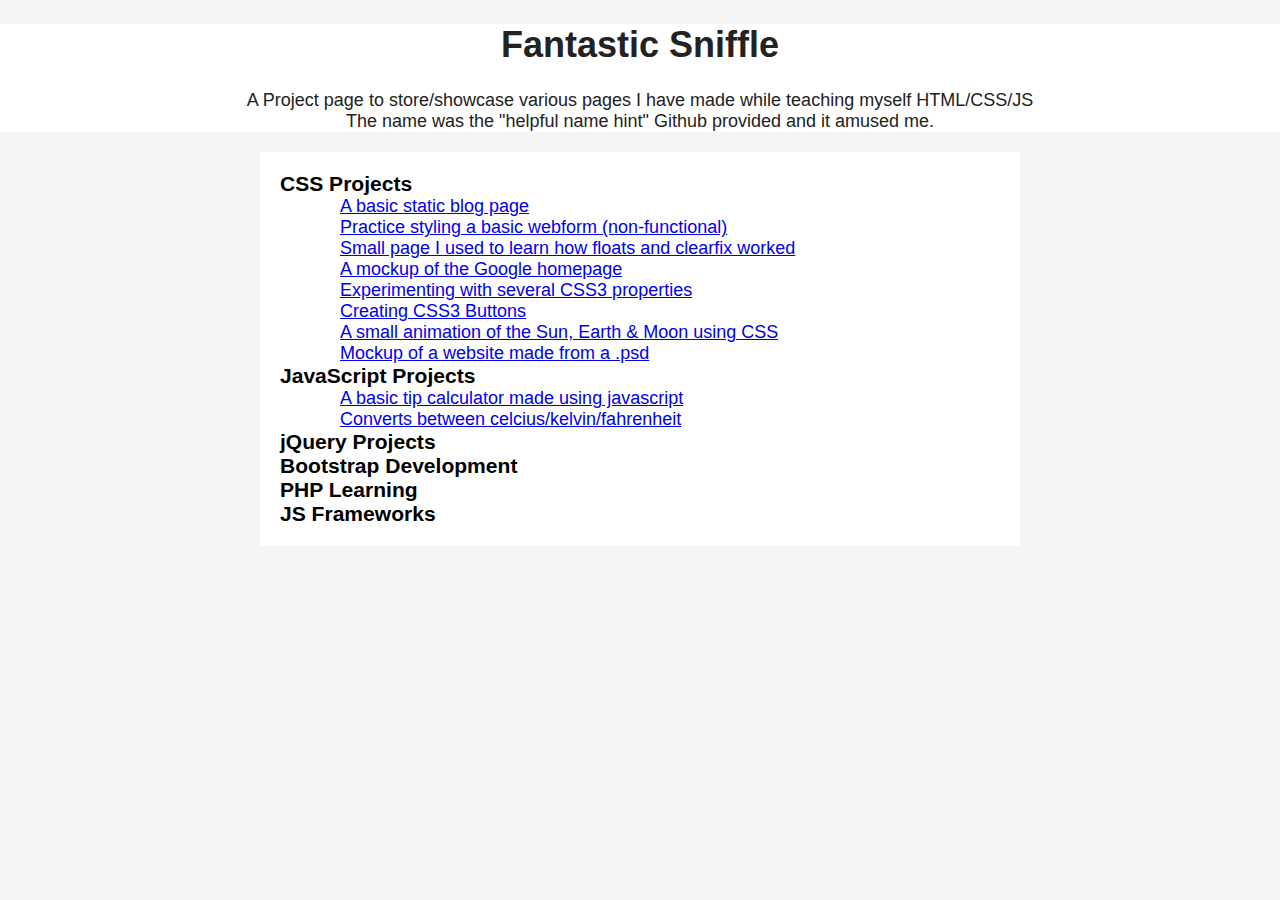
<file: index.html>
<html>
  <head>
    <title>Fantastic Sniffle</title>
    <link rel="stylesheet" type="text/css" href="normalize.css">
    <link rel="stylesheet" type="text/css" href="main.css">
    <!--[if IE]>
      <script src="http://html5shim.googlecode.com/svn/trunk/html5.js>
      </script>
    <![endif]-->  
  
  </head>
  <body>
    <header>
      <h1>Fantastic Sniffle</h1>
      <p>A Project page to store/showcase various pages I have made while teaching myself HTML/CSS/JS</p>
      <p>The name was the "helpful name hint" Github provided and it amused me.</p>
    </header>
    <div id="container">
      <article>
        <section class="cssProjects">
          <h3>CSS Projects</h3>
          <ul>
            <li><a href="css-project-blog/">A basic static blog page</a></li>
            <li><a href="css-project-contactform/">Practice styling a basic webform (non-functional)</a></li>
            <li><a href="css-floats-project">Small page I used to learn how floats and clearfix worked</a></li>
            <li><a href="css-project-google/">A mockup of the Google homepage</a></li>
            <li><a href="css-3-project/">Experimenting with several CSS3 properties</a></li>
            <li><a href="css3-animated-buttons/">Creating CSS3 Buttons</a></li>
            <li><a href="css-project-orbit/">A small animation of the Sun, Earth &amp; Moon using CSS </a></li>
            <li><a href="minimal-site/">Mockup of a website made from a .psd</a></li>
          </ul>
        </section>
        <section class="javascriptProjects">
          <h3>JavaScript Projects</h3>
          <ul>
            <li><a href="javascript-tip-calculator/">A basic tip calculator made using javascript</a></li>
            <li><a href="js-temperature-convert/">Converts between celcius/kelvin/fahrenheit</a></li>
          </ul>
        </section>
        <h3>jQuery Projects</h3>
        
        <h3>Bootstrap Development</h3>
        
        <h3>PHP Learning</h3>
        
        <h3>JS Frameworks</h3>
        
        
        
      
      </article>
    
    
    
    
    
    </div><!--end #container-->
  </body>

</html>
</file>
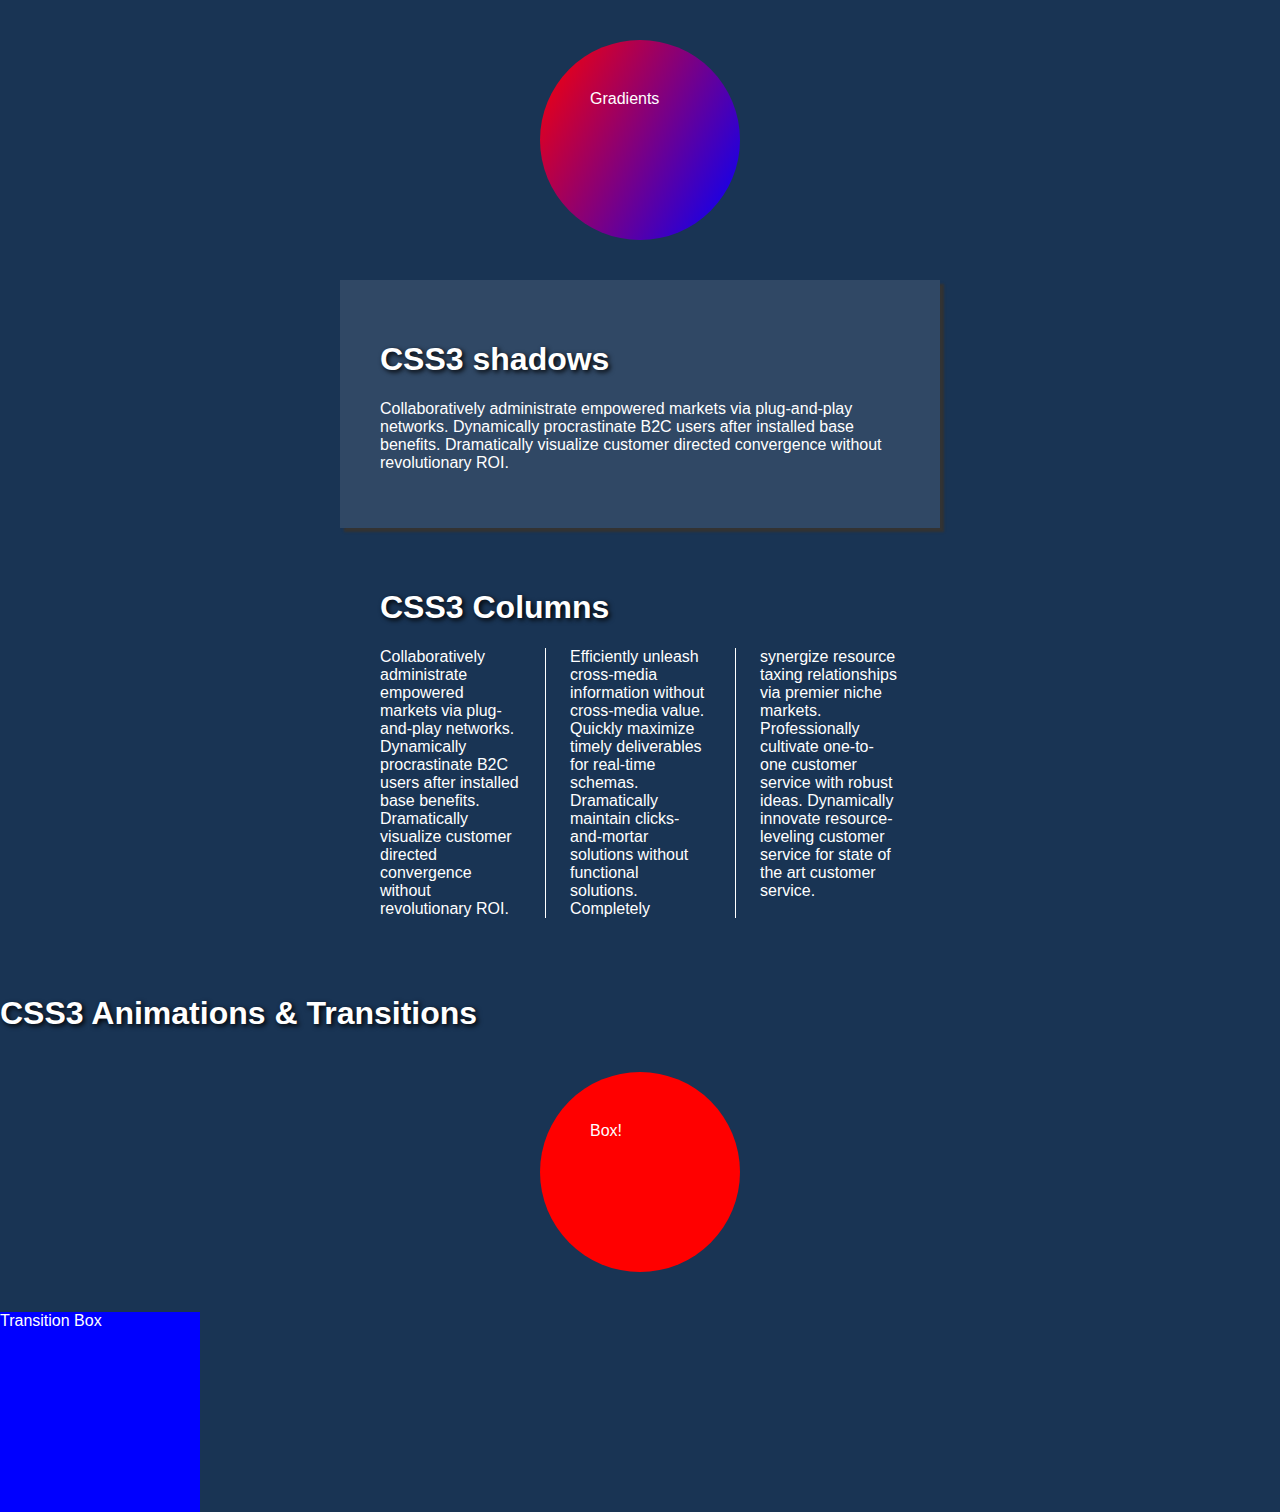
<file: css-3-project/index.html>
<html>
  <head>
    <title>CSS3 Learning</title>
    
    <!--Normalize.css-->
    <link rel="stylesheet" type="text/css" href="normalize.css">
    <!--Custom Styles-->
    <link rel="stylesheet" type="text/css" href="css3.css">
     
    <!--[if IE]>
      <script src="http://html5shim.googlecode.com/svn/trunk/html5.js>
      </script>
    <![endif]-->  
  
  </head>
  <body>
    <div id="box">Gradients</div>
    <div id="container">
      <h1>CSS3 shadows</h1>
      <p>Collaboratively administrate empowered markets via plug-and-play networks. Dynamically procrastinate B2C users after installed base benefits. Dramatically visualize customer directed convergence without revolutionary ROI.</p>
    </div>
    <div id="columns">
      <h1>CSS3 Columns</h1>
      <p id="threecolumns">
      Collaboratively administrate empowered markets via plug-and-play networks. Dynamically procrastinate B2C users after installed base benefits. Dramatically visualize customer directed convergence without revolutionary ROI.

      Efficiently unleash cross-media information without cross-media value. Quickly maximize timely deliverables for real-time schemas. Dramatically maintain clicks-and-mortar solutions without functional solutions.

      Completely synergize resource taxing relationships via premier niche markets. Professionally cultivate one-to-one customer service with robust ideas. Dynamically innovate resource-leveling customer service for state of the art customer service.
      
      
      </p>
    
    </div>
    
    <div id="animations">
      <h1>CSS3 Animations &amp; Transitions</h1>
      <div id="newbox">Box!</div>
      <div id="box2">Transition Box</div>
    
      
    
    
    </div>
  </body>
</html>
</file>
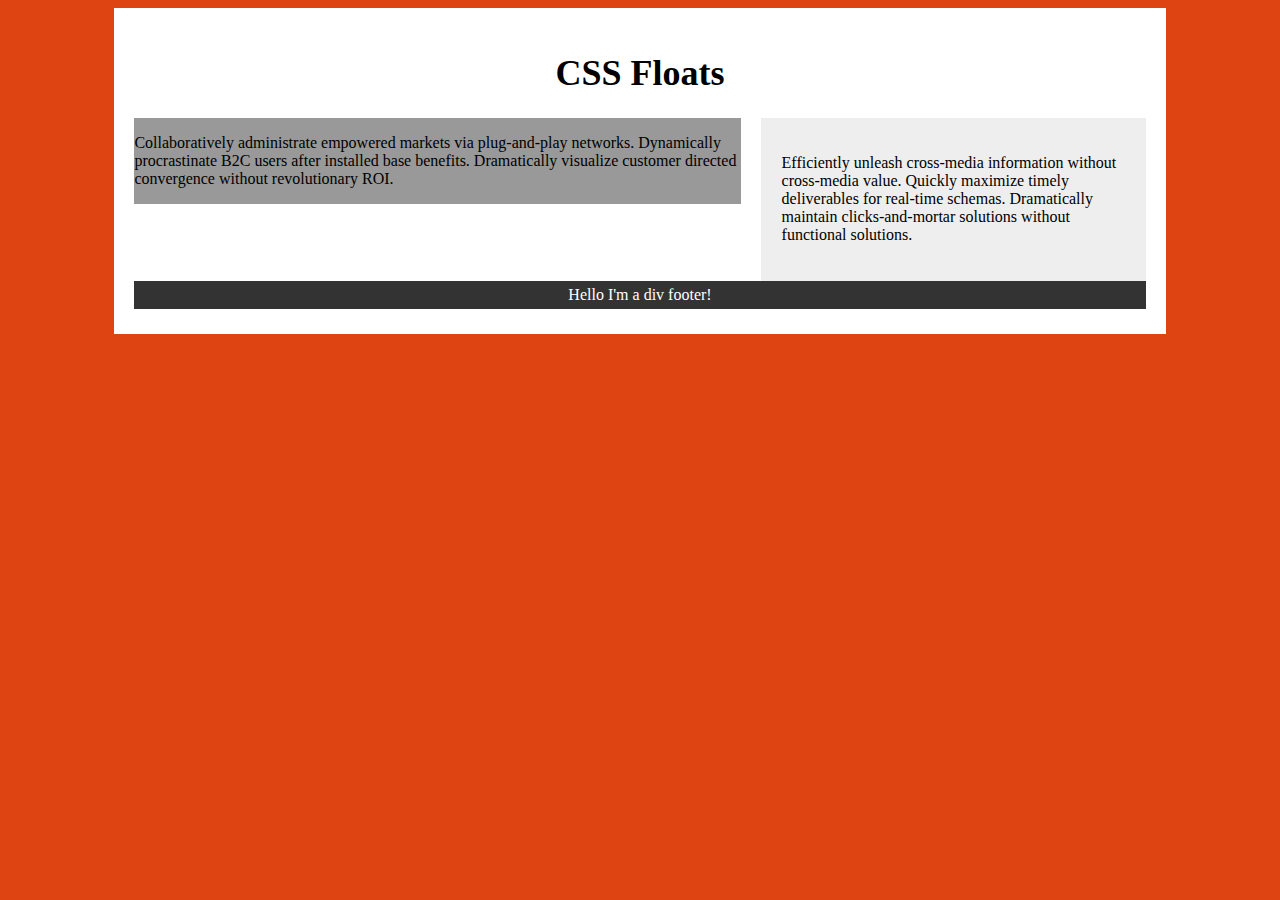
<file: css-floats-project/index.html>
<html>
  <head>
    <title>CSS Floats</title>
    <link rel="stylesheet" type="text/css" href="floats.css">
    <!--[if IE]>
      <script src="http://html5shim.googlecode.com/svn/trunk/html5.js>
      </script>
    <![endif]-->  
  
  </head>
  <body id="floats">
    <div id="container" class="clearfix">
      <h1>CSS Floats</h1>
      <!--<img src="brad.jpg" id="brad1">-->
      <div id="mainColumn"><p>Collaboratively administrate empowered markets via plug-and-play networks. Dynamically procrastinate B2C users after installed base benefits. Dramatically visualize customer directed convergence without revolutionary ROI.</p></div>

      <div id="sidebar"><p>Efficiently unleash cross-media information without cross-media value. Quickly maximize timely deliverables for real-time schemas. Dramatically maintain clicks-and-mortar solutions without functional solutions.</p></div>
      <div id="footer">Hello I'm a div footer!</div>
    </div>
  </body>
</html>
</file>
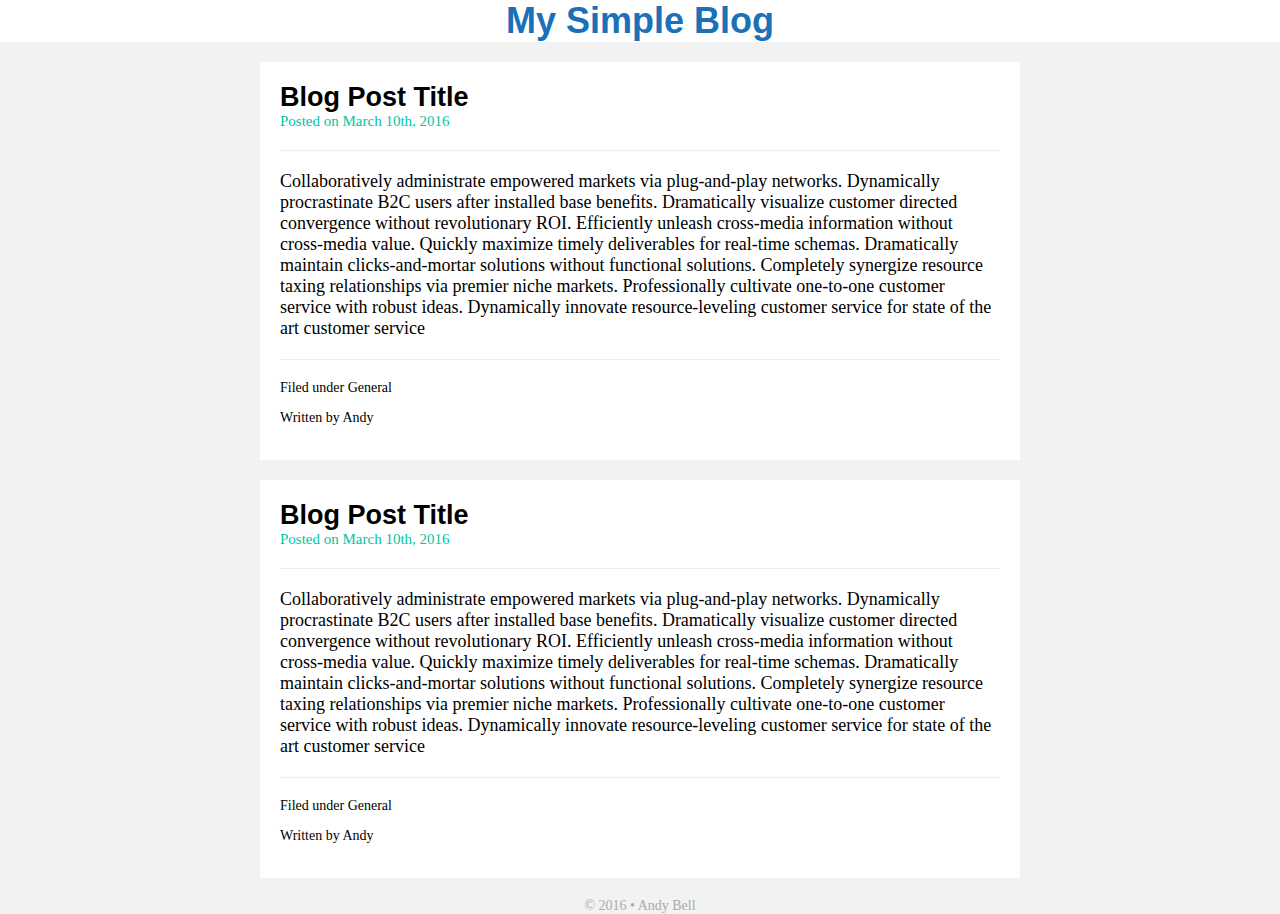
<file: css-project-blog/index.html>
<html>
  <head>
    <title>CSS Project</title>
    <link rel="stylesheet" type="text/css" href="blog.css">
    <!--[if IE]>
      <script src="http://html5shim.googlecode.com/svn/trunk/html5.js>
      </script>
    <![endif]-->  
  
  </head>
  <body>
    <header>
      <h1>My Simple Blog</h1>
    </header>
    
    <div id="container">
      <article>
        <section class="post-head">
          <h2>Blog Post Title</h2>
          <small>Posted on <time datetime="2015-03-10">March 10th, 2016</time></small>
        </section>
        <section class="post-body">
          <p>Collaboratively administrate empowered markets via plug-and-play networks. Dynamically procrastinate B2C users after installed base benefits. Dramatically visualize customer directed convergence without revolutionary ROI.

Efficiently unleash cross-media information without cross-media value. Quickly maximize timely deliverables for real-time schemas. Dramatically maintain clicks-and-mortar solutions without functional solutions.

Completely synergize resource taxing relationships via premier niche markets. Professionally cultivate one-to-one customer service with robust ideas. Dynamically innovate resource-leveling customer service for state of the art customer service</p>
        </section>
        <section class="post-foot">
          <p>Filed under General</p>
          <p>Written by Andy</p>
        </section>
      </article>
      
      <article>
        <section class="post-head">
          <h2>Blog Post Title</h2>
          <small>Posted on <time datetime="2015-03-10">March 10th, 2016</time></small>
        </section>
        <section class="post-body">
          <p>Collaboratively administrate empowered markets via plug-and-play networks. Dynamically procrastinate B2C users after installed base benefits. Dramatically visualize customer directed convergence without revolutionary ROI.

Efficiently unleash cross-media information without cross-media value. Quickly maximize timely deliverables for real-time schemas. Dramatically maintain clicks-and-mortar solutions without functional solutions.

Completely synergize resource taxing relationships via premier niche markets. Professionally cultivate one-to-one customer service with robust ideas. Dynamically innovate resource-leveling customer service for state of the art customer service</p>
        </section>
        <section class="post-foot">
          <p>Filed under General</p>
          <p>Written by Andy</p>
        </section>
      </article>
      
    
    
    
    </div><!--end #container-->
    <footer>
        <p>&copy; 2016 &bull; Andy Bell</p>
    </footer>
  </body>

</html>
</file>
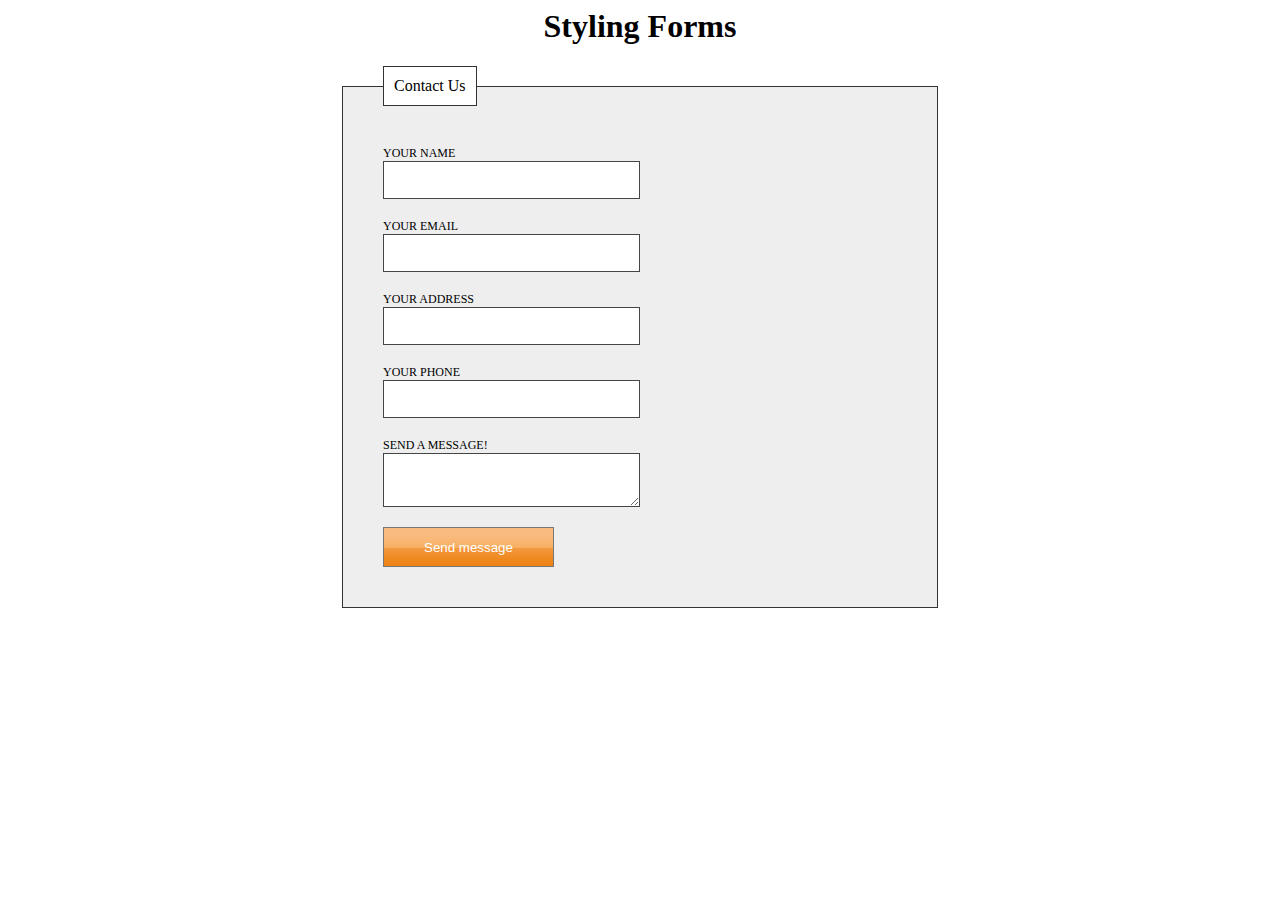
<file: css-project-contactform/index.html>
<html>
  <head>
    <title>Contact Form</title>
    <link rel="stylesheet" type="text/css" href="form.css">
    <!--[if IE]>
      <script src="http://html5shim.googlecode.com/svn/trunk/html5.js>
      </script>
    <![endif]-->  
  
  </head>
  <body>
    <div class="container">
      <h1>Styling Forms</h1>
      <form>
        <fieldset>
          <legend>Contact Us</legend>
          
          <label for="form-name">Your Name</label>
          <input type="text" id="form-name">
        
          <label for="form-email">Your email</label>
          <input type="email" id="form-email">
          
          <label for="form-address">Your Address</label>
          <input type="text" id="form-addres">
          
          <label for="form-phone">Your Phone</label>
          <input type="tel" id="form-phone">
          
          <label for="form-message">Send a message!</label>
          <textarea id="form-message"></textarea>
          
          <input type="submit" value="Send message">
        </fieldset>
      </form>
      
    </div>
    
  </body>
</html>
</file>
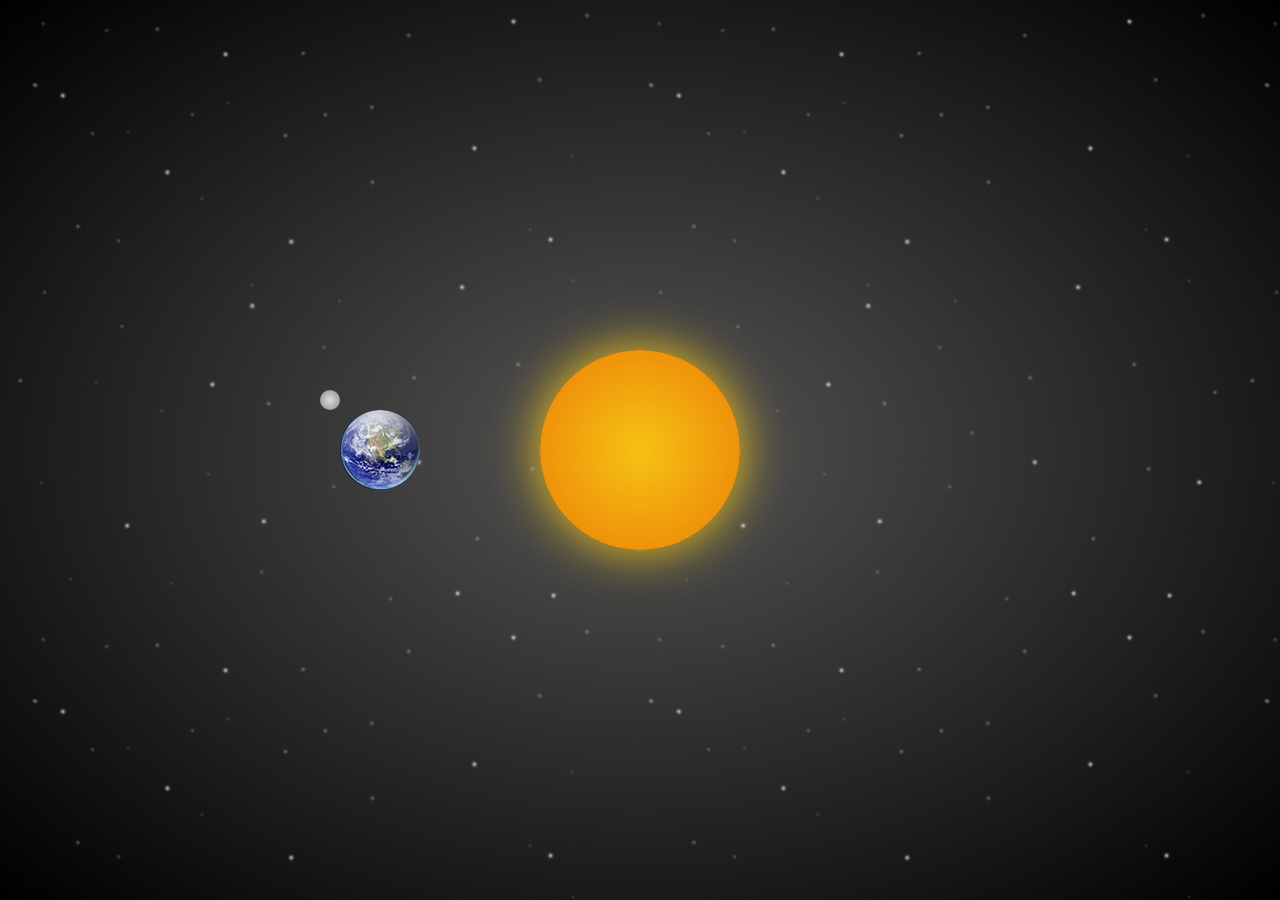
<file: css-project-orbit/index.html>
<html>
  <head>
    <title>CSS3 Learning</title>
    
    <!--Normalize.css-->
    <link rel="stylesheet" type="text/css" href="normalize.css">
    <!--Custom Styles-->
    <link rel="stylesheet" type="text/css" href="orbit.css">
     
    <!--[if IE]>
      <script src="http://html5shim.googlecode.com/svn/trunk/html5.js>
      </script>
    <![endif]-->  
  </head>
  <body id="universe">
    <div id="stars"></div>
    <div id="sun"></div>
    <div id="earthOrbit">
      <img src="images/earth.png" alt="Earth" id="earth">
      <div id="moonOrbit">
        <div id="moon"></div>
      </div>
    </div>
  
  
  </body>
</html>
</file>
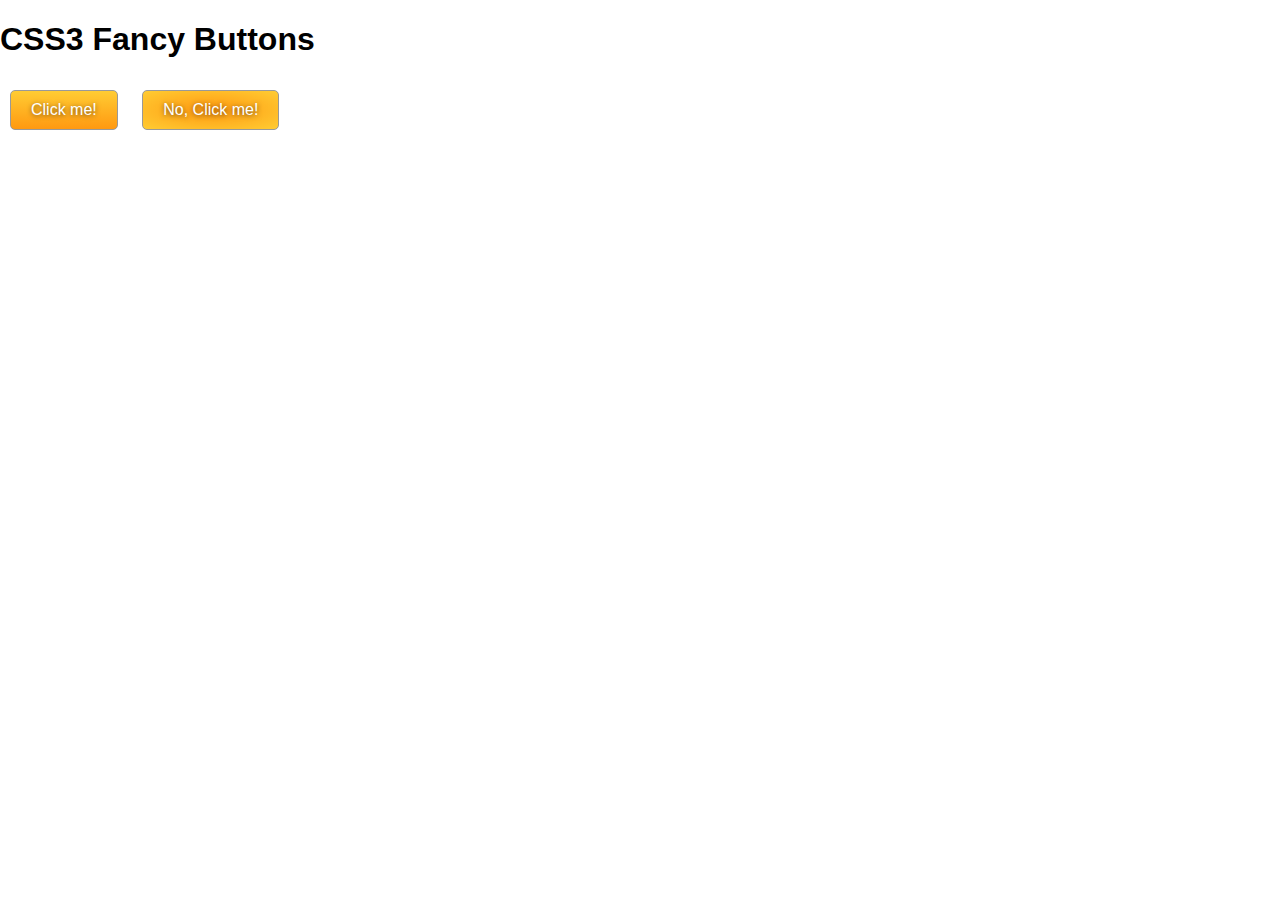
<file: css3-animated-buttons/index.html>
<html>
  <head>
    <title>CSS3 Learning</title>
    
    <!--Normalize.css-->
    <link rel="stylesheet" type="text/css" href="normalize.css">
    <!--Custom Styles-->
    <link rel="stylesheet" type="text/css" href="buttons.css">
     
    <!--[if IE]>
      <script src="http://html5shim.googlecode.com/svn/trunk/html5.js>
      </script>
    <![endif]-->  
  
  </head>
  <body>
    <h1>CSS3 Fancy Buttons</h1>
    <a href="" class="button">Click me!</a>
    <a href="" class="button alt-button"> No, Click me!</a>
  </body>
</html>
</file>
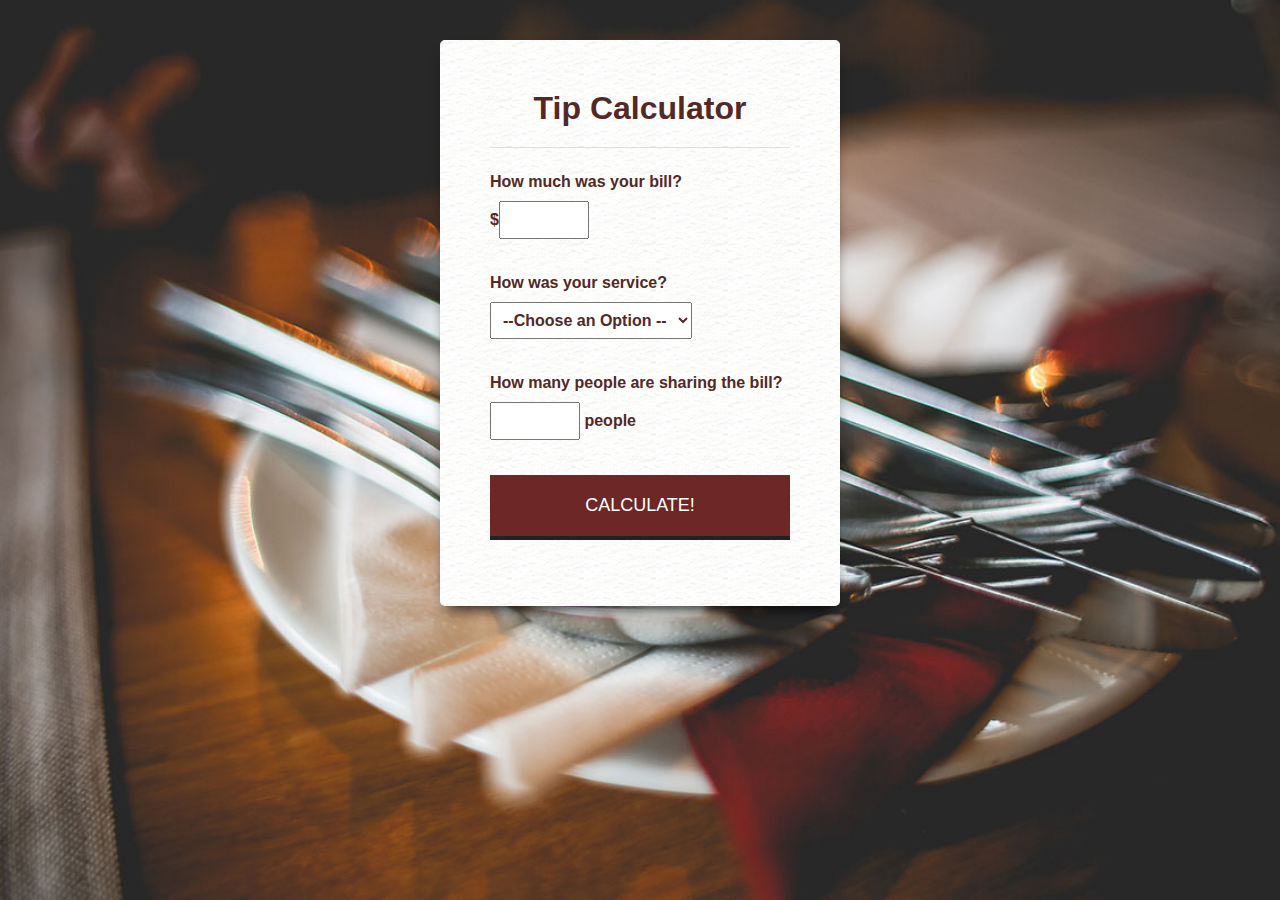
<file: javascript-tip-calculator/index.html>
<html>
  <head>
    <title>Tip Calculator</title>
    <link rel="stylesheet" type="text/css" href="/normalize.css">
    <link rel="stylesheet" type="text/css" href="style.css">
    <!--[if IE]>
      <script src="http://html5shim.googlecode.com/svn/trunk/html5.js>
      </script>
    <![endif]-->  
  
  </head>
  
  <body>
    <div id="container">
      <h1>Tip Calculator</h1>
      <div id="calculator">
        <form>
          <label>
            How much was your bill?<br>
            $<input type="text" id="billAmount">          
          </label>
          <label>
            How was your service?<br>
            <select id="serviceQuality">
              <option disabled selected value="0">--Choose an Option --</option>
              <option value="0.3">30% - Outstanding</option>
              <option value="0.2">20% - Good</option>
              <option value="0.15">15% - Okay</option>
              <option value="0.1">10% Bad</option>
              <option value="0.05">5% Terrible</option>
            </select>
          </label>
          <label>
            How many people are sharing the bill?<br>
            <input type="text" id="totalPeople"> people   
          </label>
          <button type="button" id="calculate">Calculate!</button>
        
        </form>
      
      </div><!--end calculator-->
      <div id="totalTip">
        <sup>$</sup><span id="tip">0.00</span>
        <small id="each">each</small>
      </div>
    </div><!--end container-->
    <script type="text/javascript" src="script.js"></script>
  </body>
</html>
</file>
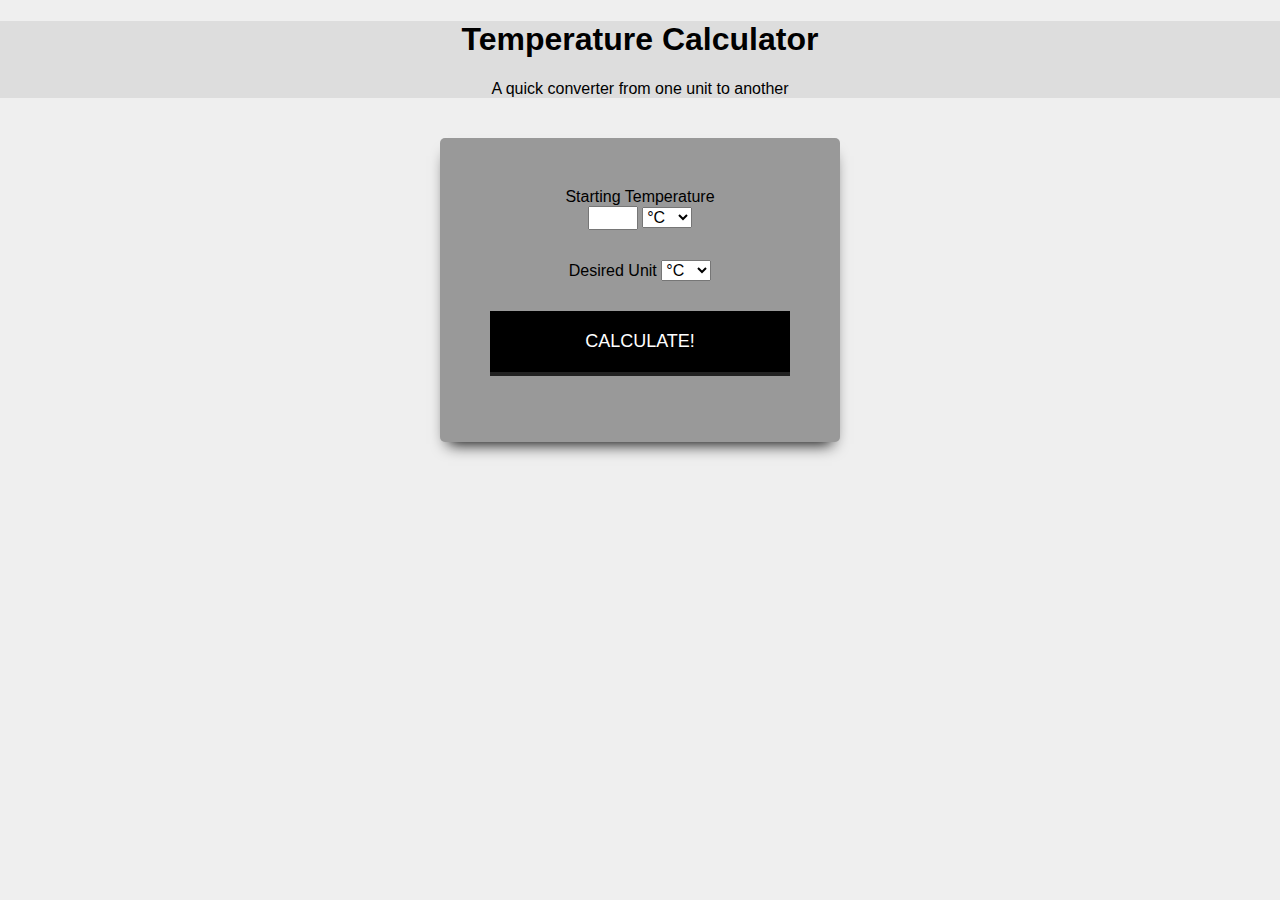
<file: js-temperature-convert/index.html>
<html>
  <head>
    <title>Temperature Convertor</title>
    <link rel="stylesheet" type="text/css" href="/normalize.css">
    <link rel="stylesheet" type="text/css" href="temp.css">
    <!--[if IE]>
      <script src="http://html5shim.googlecode.com/svn/trunk/html5.js>
      </script>
    <![endif]-->  
  
  </head>

  <body>
    <header>
      <h1>Temperature Calculator</h1>
      <p>A quick converter from one unit to another</p>
    </header>
    <div id="container">
      
      <div id="calculator">
        <form>
          <label>Starting Temperature<br>
            <input type="text" id="initial">
            <select id="startUnit">
              <option selected value="c">&deg;C</option>
              <option value="f">&deg;F</option>
              <option value="k">&deg;K</option>
            </select>
          </label>
          <label>Desired Unit
            <select id="endUnit">
              <option selected value="c">&deg;C</option>
              <option value="f">&deg;F</option>
              <option value="k">&deg;K</option>    
            </select>
          </label>
          <button type="button" id="calculate">Calculate!</button>
        </form>
      </div><!--end calculator-->
      <div id="product">
        <span id="value">0</span>&deg;<span id="unit"></span>
      </div>
    </div><!--end container-->
    <script src="js/script.js"></script>
  </body>
</html>
</file>
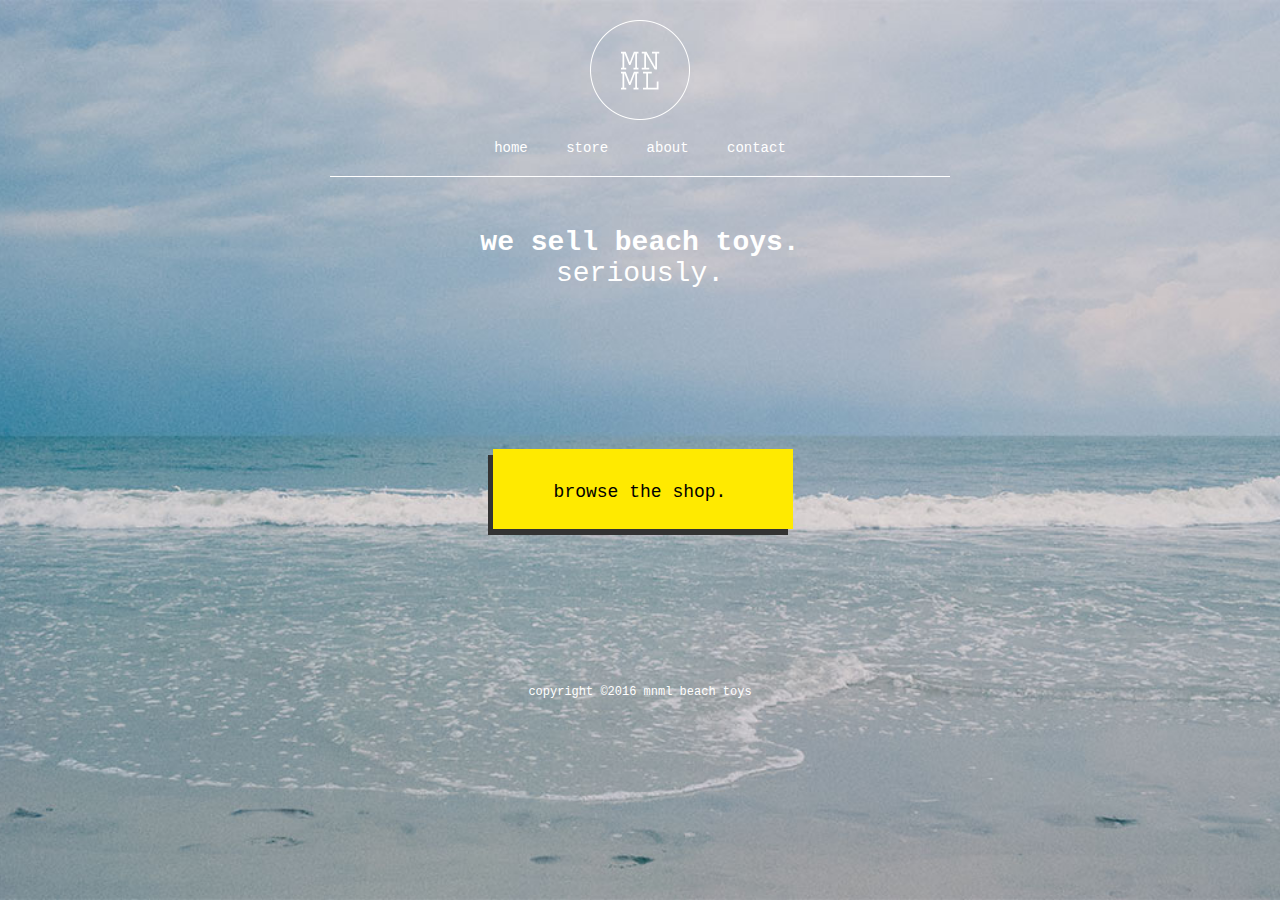
<file: minimal-site/index.html>
<html>
  <head>
    <title>MNML Beach Toys</title>
    
    <!--Normalize.css-->
    <link rel="stylesheet" type="text/css" href="normalize.css">
    
    <!--Custom CSS-->
    <link rel="stylesheet" type="text/css" href="style.css">
    <!--[if IE]>
      <script src="http://html5shim.googlecode.com/svn/trunk/html5.js>
      </script>
    <![endif]-->  
  
  </head>
  <body>
    <div id="container">
      <header>
        <a href="/minimal-site/">
          <img src="images/logo.png" alt="MNML Logo">
        </a>
        <nav>
          <ul>
            <li><a href="">HOME</a></li>
            <li><a href="">STORE</a></li>
            <li><a href="">ABOUT</a></li>
            <li><a href="">CONTACT</a></li>

          </ul>
        </nav>  
      </header>
      <section id="tagLine">
        <h1>we sell beach toys. <em>seriously.</em></h1>
        <a href="" class="button">browse the shop.</a>
      </section>
      <footer>
        <p>copyright &copy;2016 mnml beach toys</p>
      </footer>
    </div>
  </body>
  
</html>
</file>
<file: main.css>
/*Main stylesheet*/

*{
  margin:0;
  padding:0;
}
body{
  font-size: 18px;
  font-family: Helvetica,arial,sans-serif;
  background: #f5f5f5;
}


#container{
  width:760px;
  margin: 0 auto;
}

header{
  text-align: center;
  background: #fff;
  color:#222;
  padding 10px;
}
article{
  background: #fff;
  padding:20px;
  margin: 20px 0;
  
}

article p{
  margin:0 0 1em;
}

ul{
  list-style: none;
  width: 600px;
  padding:0;
  margin:0 auto;
  
}

footer{
  text-align: center;
  color: #aaa;
  font-size:14px;
}
</file>
<file: css-3-project/css3.css>
#box{
  background: linear-gradient(120deg,red, blue);
  height:200px;
  width:200px;
  margin:40px auto;
  padding:50px;
  box-sizing: border-box;
  
  -webkit-border-radius:100px;
  -moz-border-radius:100px;
  
}
body{
  background: rgba(25,52,84,1);
  color:white;
  
}
#container{
  width:600px;
  margin: 0 auto;
  padding:40px;
  box-sizing: border-box;
  background: rgba(255,255,255,0.1);
  box-shadow: 4px 4px 2px #333;
  
}

h1{
  color: white;
  text-shadow: 2px 2px 5px black;
}
#columns{
  width:600px;
  margin: 0 auto;
  padding:40px;
  box-sizing: border-box;
}

#threecolumns{
  -webkit-column-count: 3;
  -moz-column-count: 3;
  column-count: 3;
  -webkit-column-gap:50px;
  -webkit-column-rule-style: solid;
  -webkit-column-rule-width:1px;
  
}

@keyframes box{
  0% {border-radius: 10px; background-color: white; top:0; left:0;}
  50%    {border-radius: 100px; background-color: black; top:100px;left: 100px; }
  100% {border-radius: 10px; background-color: white;top:0; left:0;}
}
#animations{
  height: 400
  
}

#newbox{
  background: red;
  height:200px;
  width:200px;
  margin:40px auto;
  padding:50px;
  box-sizing: border-box;
  position:relative;
  
  -webkit-border-radius:100px;
  -moz-border-radius:100px;
  animation-name: box;
  animation-duration: 10s;
  animation-delay: 4s;
  animation-iteration-count: infinite
}
#box2{
  background: blue;
  height:200px;
  width:200px;
  position:relative;
}

#box2:hover{
  background:red;
  width:300px;
  height:300px;
  transition: all 4s;
  transition-timing-function: ease-in;
}
</file>
<file: css-floats-project/floats.css>
#floats {
  background: #d41;
}
h1{
  text-align: center;
  font-size: 36px
}
#container{
  width:80%;
  margin: 0 auto;
}
#floats #container {
  background: #fff;
  padding: 20px;
}
#brad1{
  float:left;
  margin: 0 20px 10px 0;
}

#mainColumn{
  width: 60%;
  float:left;
  background:#999;
  padding 2%;
}
#sidebar{
  width:34%;
  float: right;
  background: #eee;
  padding: 2%;
}
.clearfix:after{
  content:"";
  display:table;
  clear:both;
}
#footer{
  clear:both;
  text-align:center;
  margin:5px 0px;
  padding: 5px;
  color:#fff;
  background: #333;
}
</file>
<file: css-project-blog/blog.css>
/*blog stylesheet*/

*{
  margin:0;
  padding:0;
}
body{
  font-size: 18px;
  font-family: Georgia,Times,serif;
  background: #f2f2f2;
}
h1,h2,h3{
  font-family: Helvetica,arial,sans-serif;
}

#container{
  width:760px;
  margin: 0 auto;
}

header{
  text-align: center;
  background: #fff;
  color:#1a71b8;
  padding 10px;
}
article{
  background: white;
  padding:20px;
  margin: 20px 0;
  
}

article p{
  margin:0 0 1em;
}

section.post-head small {
  display:block;
  margin:0 0 20px;
  padding:0 0 20px;
  border-bottom: solid 1px #eee;
  color: #00c6a0;
}

section.post-foot{
  font-size: 14px;
  border-top: solid 1px #eee;
  margin:20px 0 0;
  padding:20px 0 0;
}

footer{
  text-align: center;
  color: #aaa;
  font-size:14px;
}
</file>
<file: css-project-contactform/form.css>
/*styling form css*/

.container{
  width: 600px;
  margin:0 auto;
}
h1{
  text-align: center
}
fieldset{
  padding: 40px;
  border: solid 1px #333;
  background-color: #eee;
}

fieldset legend {
  background: white;
  padding: 10px;
  border: solid 1px #333;
}
input[type="text"],input[type="tel"],input[type="email"],textarea {
  padding: 10px;
  margin: 0 0 20px;
  border: solid 1px #454545;
  display: block;
  width: 50%;
  font-size: 14px;
  color: #777;
  font-family: Monaco,monospace;
  text-transform: capitalize;
  
}
textarea {
  resize:vertical;
}
label {
  font-size: 12px;
  text-transform: uppercase;
  display: block;
  width: 50%;
  
}
input[type="submit"]{
  background: none;
  background: url('button_background.jpg');
  height:40px;
  border: solid 1px #777;
  padding: 0 40px;
  color: #fff;
}

input[type="submit"]:hover{
  cursor: pointer;
  border-color: #444;
}

input[type="submit"]:active{
  border-color: #111;
  outline-color: #f00;
}
</file>
<file: css-project-orbit/orbit.css>
/* Orbit Animation */
/*Star Pulse Animation*/
@-webkit-keyframes starPulse{
  from {opacity: 1;}
  to {opacity: 0.2;}
}
@-moz-keyframes starPulse{
  from {opacity: 1;}
  to {opacity: 0.2;}
}
@-o-keyframes starPulse{
  from {opacity: 1;}
  to {opacity: 0.2;}
}

@keyframes starPulse{
  from {opacity: 1;}
  to {opacity: 0.2;}
}
/*Sun Fire Animation*/
@-webkit-keyframes sunFire{
  from {
    -webkit-box-shadow: 0 0 50px #f5c91a;
    -moz-box-shadow: 0 0 50px #f5c91a;
    -o-box-shadow: 0 0 50px #f5c91a;
    box-shadow: 0 0 50px #f5c91a;
    
  }
  to {
    -webkit-box-shadow: 0 0 100px #f5c91a;
    -moz-box-shadow: 0 0 100px #f5c91a;
    -o-box-shadow: 0 0 100px #f5c91a;
    box-shadow: 0 0 100px #f5c91a;}
}
@-moz-keyframes sunFire{
  from {
    -webkit-box-shadow: 0 0 50px #f5c91a;
    -moz-box-shadow: 0 0 50px #f5c91a;
    -o-box-shadow: 0 0 50px #f5c91a;
    box-shadow: 0 0 50px #f5c91a;
    
  }
  to {
    -webkit-box-shadow: 0 0 100px #f5c91a;
    -moz-box-shadow: 0 0 100px #f5c91a;
    -o-box-shadow: 0 0 100px #f5c91a;
    box-shadow: 0 0 100px #f5c91a;}
}
@-o-keyframes sunFire{
  from {
    -webkit-box-shadow: 0 0 50px #f5c91a;
    -moz-box-shadow: 0 0 50px #f5c91a;
    -o-box-shadow: 0 0 50px #f5c91a;
    box-shadow: 0 0 50px #f5c91a;
    
  }
  to {
    -webkit-box-shadow: 0 0 100px #f5c91a;
    -moz-box-shadow: 0 0 100px #f5c91a;
    -o-box-shadow: 0 0 100px #f5c91a;
    box-shadow: 0 0 100px #f5c91a;}
}
@keyframes sunFire{
  from {
    -webkit-box-shadow: 0 0 50px #f5c91a;
    -moz-box-shadow: 0 0 50px #f5c91a;
    -o-box-shadow: 0 0 50px #f5c91a;
    box-shadow: 0 0 50px #f5c91a;
    
  }
  to {
    -webkit-box-shadow: 0 0 100px #f5c91a;
    -moz-box-shadow: 0 0 100px #f5c91a;
    -o-box-shadow: 0 0 100px #f5c91a;
    box-shadow: 0 0 100px #f5c91a;}
}
/*rotate Animation*/
@-webkit-keyframes spin{
  from { transform: rotate(0);}
  to{transform: rotate(360deg);}
}
@-moz-keyframes spin{
  from { transform: rotate(0);}
  to{transform: rotate(360deg);}
}
@-o-keyframes spin{
  from { transform: rotate(0);}
  to{transform: rotate(360deg);}
}
@keyframes spin{
  from { transform: rotate(0);}
  to{transform: rotate(360deg);}
}


html, body{
  height: 100%;
  width: 100%;
  
}

#universe{
  position: relative;
  z-index: 1;
  background: black;
  background: -webkit-radial-gradient(#555,#000);
  background: -moz-radial-gradient(#555,#000);
  background: -o-radial-gradient(#555.#000);
  background: radial-gradient(#555.#000);
}

#stars{
  position:relative;
  z-index: 2;
  height:100%;
  width:100%;
  background: url('images/stars.png');
  -webkit-animation: starPulse 4s infinite alternate;
  -moz-animation: starPulse 4s infinite alternate;
  -o-animation: starPulse 4s infinite alternate;
  animation: starPulse 4s infinite alternate;
}

#sun{
  position:absolute;
  z-index: 4;
  height: 200px;
  width: 200px;
  margin-top: -100px;
  margin-left: -100px;
  top: 50%;
  left:50%;
  background: orange;
  background: -webkit-radial-gradient(#f5c313,#ec7e07);
  background: -moz-radial-gradient(#f5c313,#ec7e07);
  background: -o-radial-gradient(#f5c313,#ec7e07);
  background: radial-gradient(#f5c313,#ec7e07);
  -webkit-border-radius:100%;
  -o-border-radius:100%;
  -moz-border-radius:100%;
  border-radius:100%;
  -webkit-box-shadow:0 0 50px #f5c91a;
  -moz-box-shadow:0 0 50px #f5c91a;
  -o-box-shadow:0 0 50px #f5c91a;
  box-shadow:0 0 50px #f5c91a;
  -webkit-animation: sunFire 4s infinite alternate;
  -moz-animation: sunFire 4s infinite alternate;
  -o-animation: sunFire 4s infinite alternate;
  animation: sunFire 4s infinite alternate;
}

#earthOrbit{

  height:700px;
  width: 600px;
  position:absolute;
  z-index: 4;
  top:50%;
  left:50%;
  margin-top: -350px;
  margin-left: -300px;
  -webkit-border-radius: 100%;
  -moz-border-radius: 100%;
  -o-border-radius: 100%;
  border-radius: 100%;
  -webkit-animation: spin 30s linear infinite;
  -moz-animation: spin 30s linear infinite;
  -o-animation: spin 30s linear infinite;
  animation: spin 30s linear infinite;
}

#earth{
  position:absolute;
  top:50%;
  margin-top: -40px;
  /*margin-left: -40px;*/
  -webkit-animation: spin 3s linear infinite;
  -moz-animation: spin 3s linear infinite;
  -o-animation: spin 3s linear infinite;
  animation: spin 3s linear infinite;
  
}

#moonOrbit{
  height: 120px;
  width: 120px;
  z-index: 4;
  position: absolute;
  top:50%;
  left:-20px;
  margin-top: -60px;
  -webkit-border-radius: 100%;
  -moz-border-radius: 100%;
  -o-border-radius: 100%;
  border-radius: 100%;
  -webkit-animation: spin 3s linear infinite reverse;
  -moz-animation: spin 3s linear infinite reverse;
  -o-animation: spin 3s linear infinite reverse;
  animation: spin 3s linear infinite reverse;
}
#moon{
  height: 20px;
  width: 20px;
  background: gray;
  background: -webkit-radial-gradient(#ddd,#888);
  background: -moz-radial-gradient(#ddd,#888);
  background: -o-radial-gradient(#ddd,#888);
  background: radial-gradient(#ddd,#888);  
  -webkit-border-radius: 100%;
  -moz-border-radius: 100%;
  -o-border-radius: 100%;
  border-radius: 100%;
}
</file>
<file: css3-animated-buttons/buttons.css>
@keyframes buttonAnimation{
  from{ padding: 10px 20px; font-size: inherit;}
  to{padding: 15px 30px; font-size:24px;}
}
.button{
  display:inline-block;
  background: #fc3;
  background: linear-gradient(#fc3, #f91);
  color: white;
  padding:10px 20px;
  margin:10px;
  text-decoration: none;
  border: solid 1px #999;
  border-radius: 5px;
  text-shadow: 0px 1px 5px rgba(0,0,0,0.6);
    
}

.button:hover{
  border-color:#888;
  text-shadow: 0 1px 2px rgba(0,0,0,0.9);
  background: #f91;
  background: linear-gradient(to top, #fc3,#f91);
  animation-name: buttonAnimation;
  animation-duration: 1s;
  animation-fill-mode: forwards;
}
.button:active{
  position:relative;
  top:1px;
}

.alt-button{
  background: radial-gradient(#fc3,#f91);
  
}

.alt-button{
  background: radial-gradient(#f91,#fc3);
}
</file>
<file: javascript-tip-calculator/style.css>
body{
  background: #333 url('img/cutlery.jpg') center center no-repeat;
  background-size: cover;
  color: #532827
}

#container{
  width:400px;
  margin: 40px auto 0;
  padding: 50px;
  box-sizing: border-box;
  background: url(img/paper-pattern.jpg) top left repeat;
  box-shadow: 0 10px 15px -8px #000;
  border-radius: 5px;
  -webkit-border-radius: 5px;
  -moz-border-radius: 5px;
  -o-border-radius: 5px;
  text-align: center
}
h1{
  margin: 0 0 20px;
  padding: 0 0 20px;
  border-bottom: solid 1px #ddd;
}

form{
  text-align: left;
}
form label{
  display:block;
  margin: 25px 0;
  font-weight: bold;
}
form input, form select{
  padding:8px;
  margin:10px 0
  
}

form input[type="text"]{
  width:90px;
}

button{
  background: #6c2726;
  color:white;
  border: none;
  border-bottom: solid 4px #222;
  text-transform: uppercase;
  font-size: 18px;
  padding: 20px 30px;
  width: 100%;
}

button:hover{
  background: #4c2827;
  border-bottom-color: #111;
}

button:active{
  position:relative;
  top:1px;
}

#totalTip{
  font-size:50px;
  margin-top:40px;
}

#totalTip:before{
  content:"Tip amount";
  font-size: 14px;
  font-weight: bold;
  display: block;
  text-transform: uppercase;
}

#totalTip sup {
  font-size:24px;
  top: -18px;
}

#totalTip small {
  font-size:14px;
  font-weight: bold;
}
]
</file>
<file: js-temperature-convert/temp.css>
body{
  background: #efefef;
}

header{
  text-align: center;
  background-color: #ddd;
}

#container{
  width:400px;
  margin: 40px auto 0;
  padding: 50px;
  box-sizing: border-box;
  background: #999;
  box-shadow: 0 10px 15px -8px #000;
  border-radius: 5px;
  -webkit-border-radius: 5px;
  -moz-border-radius: 5px;
  -o-border-radius: 5px;
  text-align: center
}
input{
  width:50px;
}
label{
  display: block;
  margin-bottom: 30px;
}
select{
  display: inline-block;
  width:50px;
}

button{
  background: #000;
  color:white;
  border: none;
  border-bottom: solid 4px #222;
  text-transform: uppercase;
  font-size: 18px;
  padding: 20px 30px;
  width: 100%;
}
button:hover{
  background: #222;
  border-bottom-color: #111;
}

button:active{
  position:relative;
  top:1px;
}

span{
  text-transform: uppercase;
}
#product{
  font-size: 30px;
}
</file>
<file: minimal-site/style.css>
body{
  background: url('images/background.jpg') center center no-repeat;
  background-size: cover;
  color:white;
  font-family: Courier,monospace;
  font-size: 14px;
}

#container{
  width: 620px;
  margin: 0 auto;
}

header{
  text-align: center;
  padding: 20px 0;
  border-bottom: solid 1px white;
}

nav{
  margin-top: 20px;
}

nav ul{
  list-style: none;
  padding:0;
  margin:0;
}

nav ul li{
  display: inline-block;
  margin: 0 15px;
}

a:link {
  color: white;
  text-decoration: none;
  text-transform: lowercase;
}

a:visited{
  color:white;
}

a:hover{
  color:#ffea00
}

#tagLine{
  text-align: center;
  margin: 50px 0 0;
  
}

#tagLine h1{
  margin-bottom: 160px;
}

#tagLine h1 em{
  font-weight: normal;
  font-style: normal;
  display: block;
}

a.button{
  display: block;
  height: 86px;
  width:305px;
  background:url('images/button-background.png') top left no-repeat;
  margin: 0 auto;
  color: black;
  font-size: 18px;
  line-height: 86px;
  
}
a.button:hover{
  color:white;
  text-shadow:0 1px 5px #333;
}

a.button:active{
  position:relative;
  top:1px;
}

footer{
  font-size: 12px;
  text-align: center;
  margin-top: 150px;
  
}
</file>
